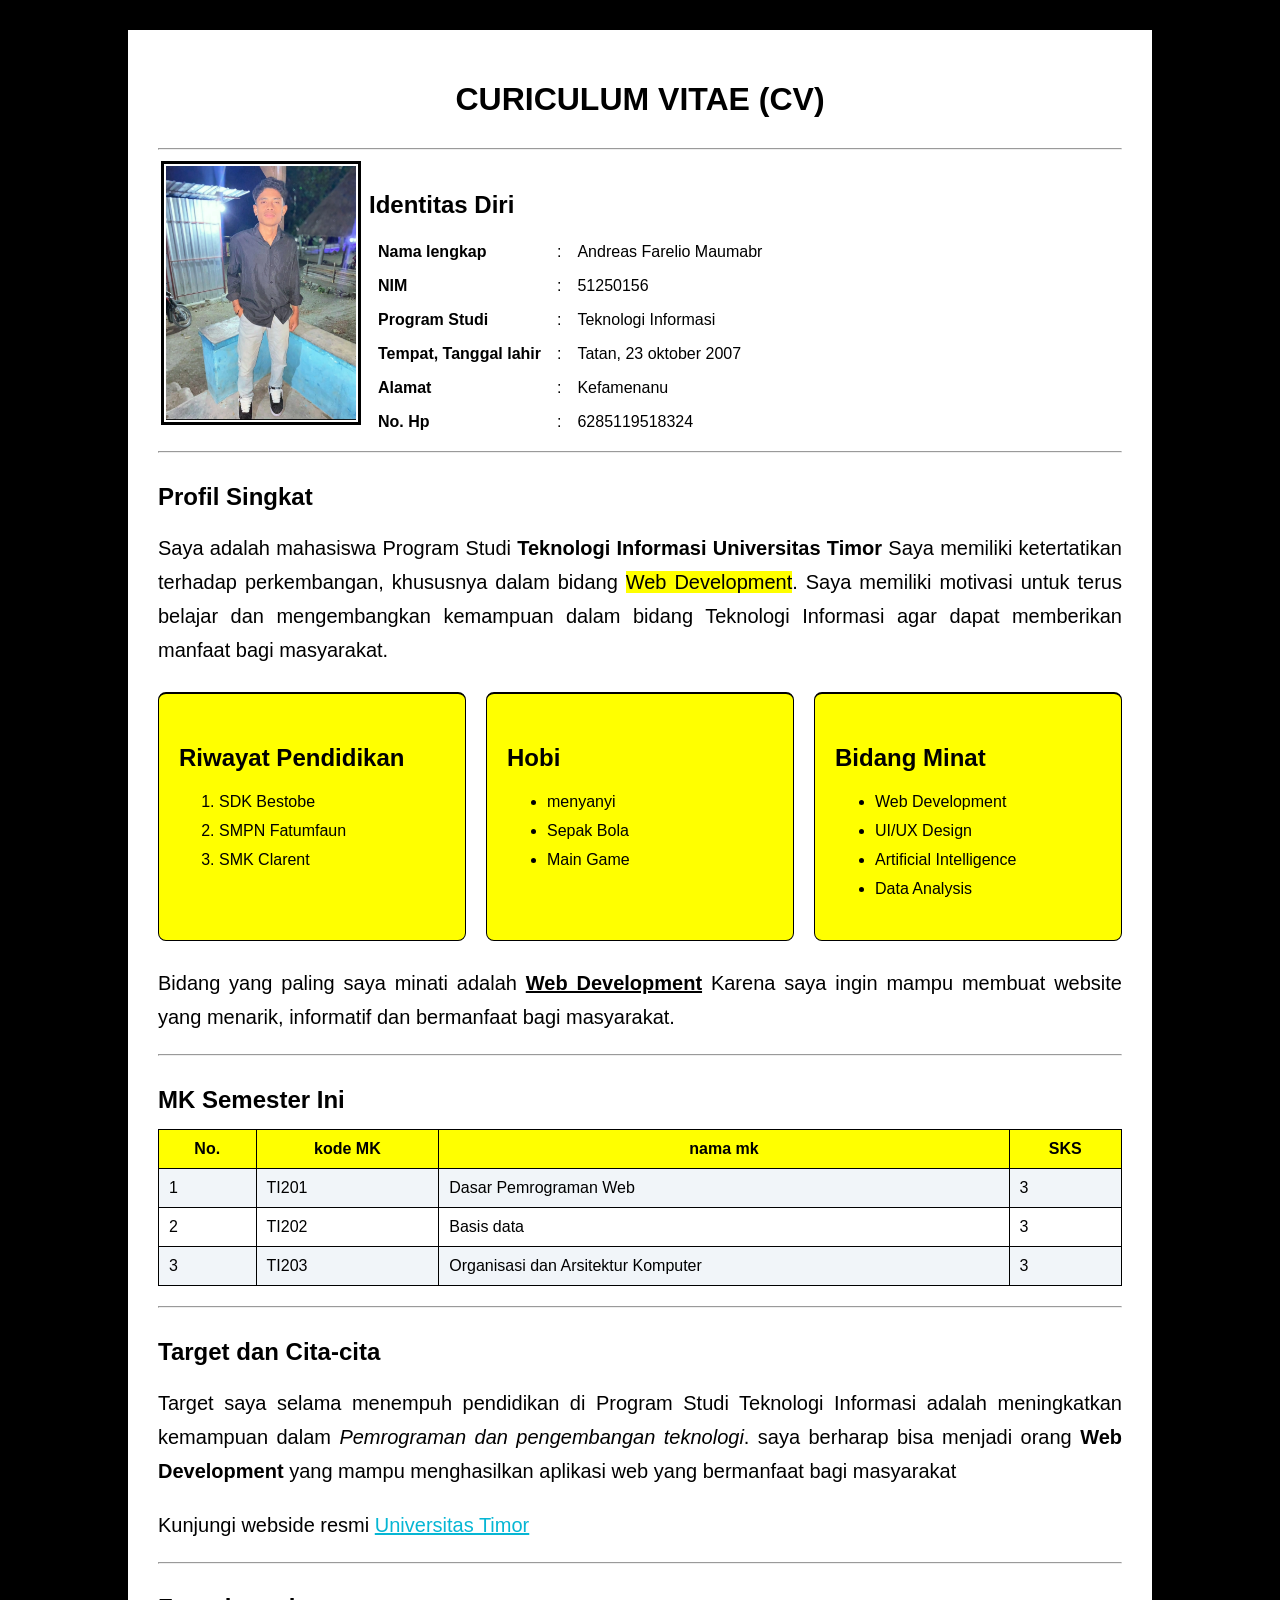
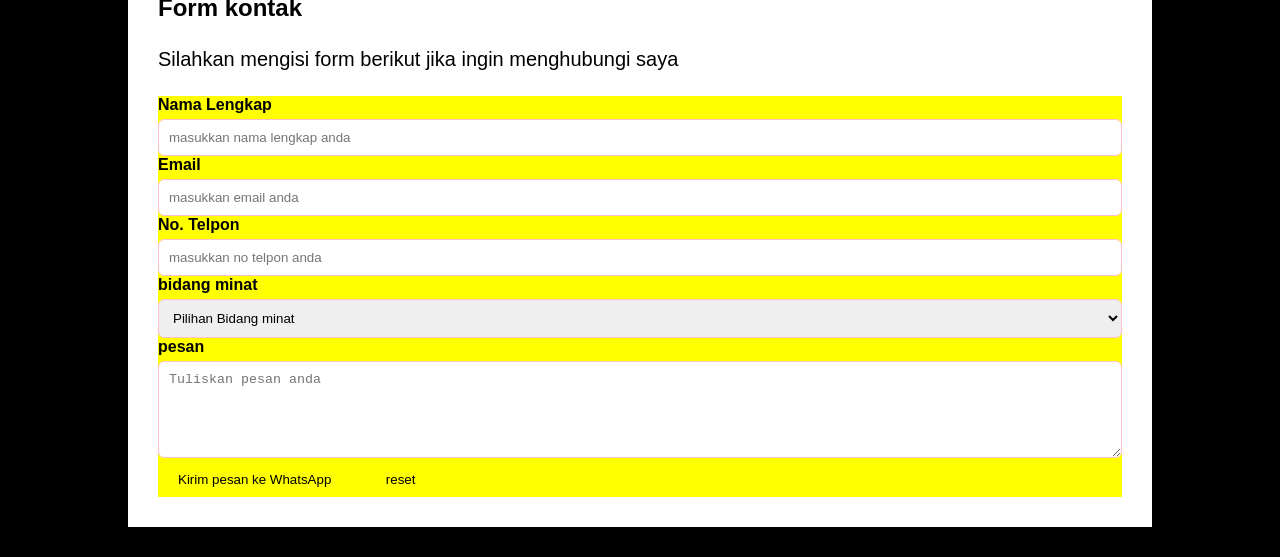
<file: index.html>
<!DOCTYPE html>
<html lang="en">
<head>
	<meta charset="UTF-8">
	<meta name="viewport" content="width=device-width, initial-scale=1.0">
	<title>CURICULUM VITAE</title>
	<link rel="stylesheet" href="./STYLE.css">
</head>
<body>
<div class="container">

<!-- CONTEINER UTAMA -->

<h1>CURICULUM VITAE (CV)</h1><hr>
<table class="identitas">
	<tr>
		<td class="kolom-identitas">
			<img src="fare.jpeg" alt="foto profil" class="foto-profil">
		</td>
		
		<td class="data-identitas">
			<h2>Identitas Diri</h2>
			<table>
				<tr>
					<td><strong>Nama lengkap</strong></td>
					<td>:</td>
					<td>Andreas Farelio Maumabr</td>
				</tr>	
						<tr>
							<td><strong>NIM</strong></td>
							<td>:</td>
							<td>51250156</td>
						</tr>
						<tr>
							<td><strong>Program Studi</strong></td>
							<td>:</td>
							<td>Teknologi Informasi</td>
						</tr>
						<tr>
							<td><strong>Tempat, Tanggal lahir</strong></td>
							<td>:</td> 
							<td>Tatan, 23 oktober 2007</td>
						</tr>
						<tr>
							<td><strong>Alamat</strong></td>
							<td>:</td>
							<td>Kefamenanu</td>
						</tr>
						<tr>
							<td><strong>No. Hp</strong></td>
							<td>:</td>
							<td>6285119518324  </td>
						</tr>
					</table>		
		</td>
	</tr>
	</table>


	<hr>
	<h2>Profil Singkat</h2>
	<p> Saya adalah mahasiswa Program Studi <strong>Teknologi Informasi Universitas Timor</strong>
		Saya memiliki ketertatikan terhadap perkembangan, khususnya dalam bidang <mark>Web Development</mark>. Saya memiliki motivasi untuk terus belajar dan mengembangkan kemampuan dalam bidang Teknologi Informasi agar dapat memberikan manfaat bagi masyarakat.
	</p>
	<div class="grid-informasi">
	<!-- RIWAYAT PENDIDIKAN -->
	<div class="card">
	<h2>Riwayat Pendidikan</h2>
	<ol>
		<li>SDK Bestobe</li> 
		<li>SMPN Fatumfaun</li>
		<li>SMK Clarent</li>
	</ol>
	</div>

	<!-- HOBI -->
	<div class="card">
	<h2>Hobi</h2>
	<ul>
		<li>menyanyi</li>
		<li>Sepak Bola</li>
		<li>Main Game</li>
	</ul>
	</div>
	<!-- BIDANG MINAT -->

	<div class="card">
	<h2>Bidang Minat</h2>
	<ul>
		<li>Web Development</li>
		<li>UI/UX Design</li>
		<li>Artificial Intelligence</li>
		<li>Data Analysis</li>
	</ul>
	</div>
	</div>

	<p>Bidang yang paling saya minati adalah <strong><u>Web Development</u></strong>
		Karena saya ingin mampu membuat website yang menarik, informatif dan bermanfaat bagi masyarakat.
	</p>
	<table class="tabel-mata-kuliah">
	<hr>
	<h2>MK Semester Ini</h2>
		<tr>
			<th>No.</th>
			<th>kode MK</th>
			<th>nama mk</th>
			<th>SKS</th>
		</tr>
		<tr>
			<td>1</td>
			<td>TI201</td>
			<td>Dasar Pemrograman Web</td>
			<td>3</td>
		</tr>
		<tr>
			<td>2</td>
			<td>TI202</td>
			<td>Basis data</td>
			<td>3</td>
		</tr>
	<tr>
		<td>3</td>
		<td>TI203</td>
		<td>Organisasi dan Arsitektur Komputer</td>
		<td>3</td>
	</tr>
	</table>
<hr>
<h2>Target dan Cita-cita</h2>
<p>
	Target saya selama menempuh pendidikan di Program Studi Teknologi Informasi adalah meningkatkan kemampuan dalam <em> Pemrograman dan pengembangan teknologi</em>.
	saya berharap bisa menjadi orang <strong>Web Development</strong> yang mampu menghasilkan aplikasi web yang bermanfaat bagi masyarakat
</p>
<p>Kunjungi webside resmi <a href="https://unimor.ac.id" target="_black">Universitas Timor</a></p>
<hr>
<h2>Form kontak</h2>
<p>Silahkan mengisi form berikut jika ingin menghubungi saya</p>

<form id="formkontak">
	<!-- input nama lengkap -->
	<div>
		<label for="nama">Nama Lengkap</label>
		<input type="text" id="nama" name="nama" placeholder="masukkan nama lengkap anda">
	</div>

<!-- input email -->
	<div>
		<label for="Email">Email</label>
		<input type="email" id="email" name="email" placeholder="masukkan email anda">
	</div>

<!-- input no. telpon -->
	<div>
		<label for="telpon">No. Telpon</label>
		<input type="tel" id="telpon" name="telpon" placeholder="masukkan no telpon anda">
	</div>

<!-- pilihan minat -->
	<div>
		<label for="minat">bidang minat</label>
		<select name="minat" id="minat">
		<option value=""> Pilihan Bidang minat</option>
		<option value="web">Web Development</option>
		<option value="uiux">UI/UX Design</option>
		<option value="ai">Artificial Intelligent</option>
		<option value="data">Data Analisys</option>
		</select>

	</div>

<!-- text area ketik pesan -->
	<div>
		<label for="pesan">pesan</label>
		<textarea name="pesan" id="pesan" rows="5" placeholder="Tuliskan pesan anda"></textarea>
	</div>

<!-- Tombol -->
	<button type="submit">Kirim pesan ke WhatsApp</button>
	<button type="reset">reset</button>
	</form>
</div>

<script src="./script.js"></script>
</body>
</html>
</file>
<file: STYLE.css>
*{
	box-sizing: border-box;
}

body{
background-color: black;
font-family: Arial, sans-serif;
color: #black; 
margin: 0;
padding: 0;
}

.container{
	width: 80%;
	margin: 30px auto;
	padding: 30px;
	background-color: white;
}
h1{
	color: black;
	text-align: center;
	margin-bottom: 30px;
}
h2{
	color: black;
	margin-top: 30px;
	margin-bottom: 15px;
}

p{
	font-size: 20px;
	line-height: 1.7;
	text-align: justify;
}

.identitas{
	width: auto;
}

.kolom-foto{
	vertical-align: top;
	padding-right: 20px;
}

.kolom-identitas{
	vertical-align: top;
	padding-right: 5px;
}

.foto-profil{
	width: 200px;
	border: 3px solid #000000;
	padding: 2px;
}

.data-identitas td{
	padding: 7px;
}
/* LIST */
 
ul,
ol {
	line-height: 1.8;
}
/*TABEL MATA KULIAH*/

.tabel-mata-kuliah {
    width: 100%;
    border-collapse: collapse;
    margin-top: 15px;
    margin-bottom: 20px;
}

.tabel-mata-kuliah th {
    background-color: yellow;
    color: black;
    padding: 10px;
    border: 1px solid #000000;
}

.tabel-mata-kuliah td {
    padding: 10px;
    border: 1px solid #000000;
}
.tabel-mata-kuliah
tr:nth-child(even) {
	background-color: #F1F5F9 
}
.tabel-mata-kuliah
tr:hover{
	background-color: #ECFEFF;
}

/*LINK*/
a {
	color: #06B6D4 ;
	text-decoration: underline;
}

a:hover {
	color: yellow;
	text-decoration: underline;
}

/*FORM*/

form {
	background-color: yellow;
}
/*KELOMPOK INPUT*/
.form-group {
	margin-bottom: 15px;

}
/*LABEL FORM*/
label {
	display: block;
	font-weight: bold;
	margin-bottom: 5px;
}
/*INPUT, SELECT DAN TEXTAREA*/
input,
select,
textarea {
	width: 100%;
	padding: 10px;
	border: 1px solid #FFC0CB;
	border-radius: 6px;
	box-sizing: border-box;
}

/*Textarea*/
textarea {
	resize: vertical;
}

/*BUTTON*/
button {
	background-color: yellow;
	color: black;
	padding: 10px 20px;
	border: none;
	border-radius: 6px;
	margin-right: 10px;
	cursor: pointer;
	transition: 0.3s;
}
button:hover {
	background-color: yellow;
	color: green;
}

/*FOOTER*/
.footer {
	text-align: center;
	color: yellow;
	margin-top: 30px;
}
.grid-informasi {
	display: grid;
	grid-template-columns: repeat(3, 1fr);
	gap: 20px;
	margin-top: 25px;
	margin-bottom: 25px;
}

.card {
	background-color: yellow;
	padding: 20px;
	border: 1px solid #000000;
	border-top: 2px solid #000000;
	border-radius: 8px;
}
.card:hover{
	border-color: yellow;
	transition: 0.3s;
}
/*====================================================*/
/*RESPONSIF TABLET DAN HP*/
/*====================================================*/
@media (max-width: 768px) {
	/*CONTAINER*/
	.container {
		width: 94%;
		margin: 10px auto;
		padding: 15px;
	}
	/* HEADING */
	h1 {font-size: 24px;}
	h2 {font-size: 19px;}
	p {font-size: 14px;line-height: 1.6;}

	/*FOTO DAN IDENTITAS*/
	.identitas > tbody > tr {
		display: flex;
		flex-direction: column;
	}
	.kolom-foto{
		width: 100%;
		padding-right: 0;
		text-align: center;
		margin-bottom: 20px;
	}
	.kolom-identitas{
		width: 100%;
		padding-right: 0;
	}
	.kolom-identitas h2{
		margin-top: 0;
		text-align: center;
	}
	.foto-profil{
		width: 130px;	
	}
	/*DATA IDENTITAS*/
	.data-identitas td {
		padding: 4px 2px;
		font-size: 13px;
		vertical-align: top;
	}
	/*GRID INFORMASI*/
	.grid-informasi {
		grid-template-columns: 1fr;
		gap: 15px;
	}
	.card {
		width: 100%;
		padding: 15px;
	}
	.tabel-mata-kuliah { font-size: 12px;}
	form { padding:15px;}
	input,
	select,
	textarea {font-size: 14px;}

	button {
		width: 100%;
		margin-right: 0;
		margin-bottom: 10px;
	}
}
</file>
